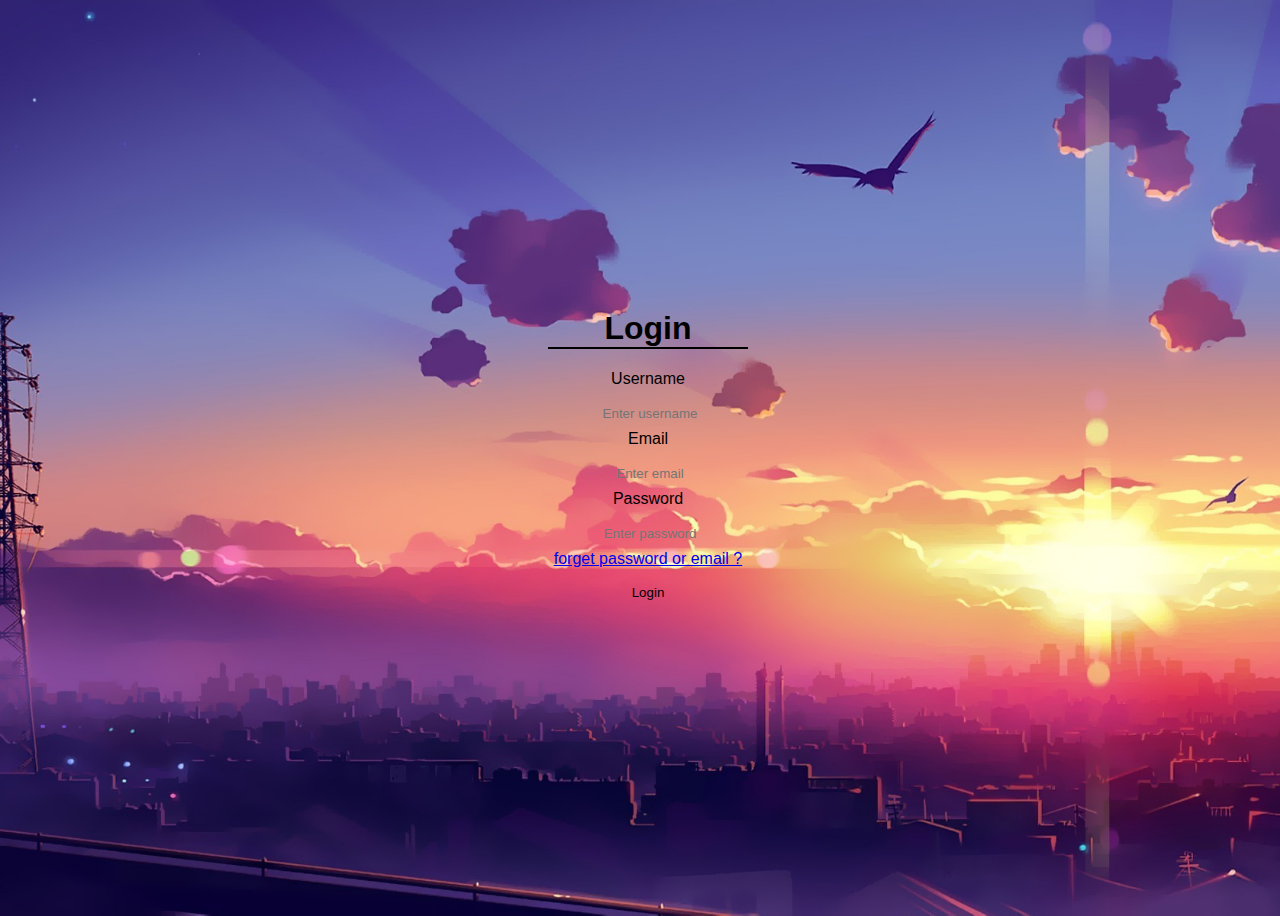
<file: login-anime.html>
<!doctype html>
<html lang="en">
<head>
    <meta charset="UTF-8">
    <meta name="viewport"
          content="width=device-width, user-scalable=no, initial-scale=1.0, maximum-scale=1.0, minimum-scale=1.0">
    <meta http-equiv="X-UA-Compatible" content="ie=edge">
    <link rel="stylesheet" href="../asset/css/form-login.css">
    <title>login</title>
</head>
<body>
    <div class="container">
        <div class="login-box">
            <h1>Login</h1>
            <form>
                <div class="form-group">
                    <label for="username">Username</label>
                    <input type="text" id="username" placeholder="Enter username">
                </div>
                <div class="form-group">
                    <label for="email">Email</label>
                    <input type="email" id="email" placeholder="Enter email">
                </div>
                <div class="form-group">
                    <label for="password">Password</label>
                    <input type="password" id="password" placeholder="Enter password">
                </div>
                <div class="form-group">
                    <a href="sign-in-anime.html" id="forget-password" >forget password or email ?</a>
                </div>
                <div class="form-group">
                    <input type="submit" value="Login" id="login">
                </div>
            </form>
        </div>
</div>
</body>
</html>
</file>
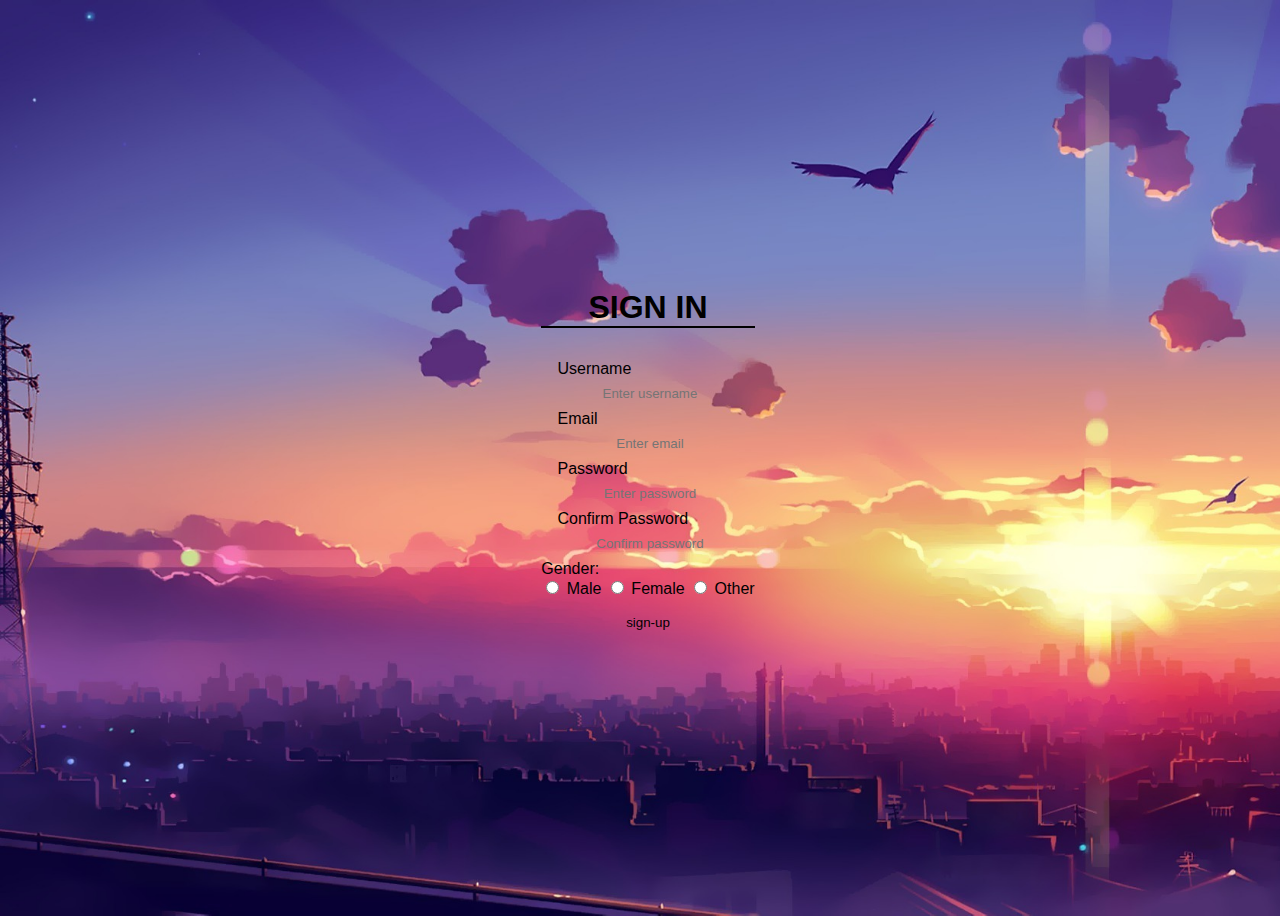
<file: sign-in-anime.html>
<!doctype html>
<html lang="en">
<head>
    <meta charset="UTF-8">
    <meta name="viewport"
          content="width=device-width, user-scalable=no, initial-scale=1.0, maximum-scale=1.0, minimum-scale=1.0">
    <meta http-equiv="X-UA-Compatible" content="ie=edge">
    <link rel="stylesheet" href="../asset/css/form-sign-in.css" >
    <title>Document</title>
</head>
<body>
    <div class="container">
        <div class="sign-up-box">
            <h1>SIGN IN</h1>
            <form>
                <div class="form-group">
                    <label for="username">Username</label>
                    <input type="text" id="username" placeholder="Enter username">
                </div>
                <div class="form-group">
                    <label for="email">Email</label>
                    <input type="email" id="email" placeholder="Enter email">
                </div>
                <div class="form-group">
                    <label for="password">Password</label>
                    <input type="password" id="password" placeholder="Enter password">
                </div>
                <div class="form-group">
                    <label for="password-confirm">Confirm Password</label>
                    <input type="password" id="password-confirm" placeholder="Confirm password">
                </div>
                <div class="form-group">
                    <label>Gender:</label>
                    <div class="gender-group">
                        <label><input type="radio" name="gender" value="male"> Male</label>
                        <label><input type="radio" name="gender" value="female"> Female</label>
                        <label><input type="radio" name="gender" value="other"> Other</label>
                    </div>
                </div>
                <div class="form-group">
                    <input type="submit" id="sign-in-button"  value="sign-up">
                </div>
            </form>
        </div>
    </div>
</body>
</html>
</file>
<file: asset/css/form-login.css>
body{
    background-image: url(../img/gay.jpg);
    width: 100%;
    height: 100%;
    background-repeat: no-repeat;
    background-size: cover;
    font-family:"Lucida Grande", Helvetica, Arial, sans-serif;
    overflow: hidden;
}
.container {
    display: flex;
    justify-content: center;
    align-items: center;
    height: 100vh;
    border-radius: 5px;
    overflow: hidden;
    position: relative;
}
.container h1 {
    text-align: center;
    border-bottom: black solid 2px;
}
.login-box {
    width: 200px;
    text-align: center;
    margin-bottom: 20px;
    border-radius: 10px;
    border: none;
}

.container #username{
    text-align: center;
    border:none;
    background-color: transparent;
    display: block;
    width: 100%;
}
.container #username:focus{
    outline: none;
    border: none;
    background-color: transparent;
    border-bottom:black solid 2px;
}
.container #login{
    display: block;
    margin-top: 10px;
    background-color: transparent;
    border: none;
    color: black;
    text-align: center;
    cursor: pointer;
    transition: 2s;
}
.container #login:hover{
    outline: none;
    border: none;
    background-color: transparent;
    border-bottom:black solid 2px;
    transform: translateZ(2px) ;
}
.container #password{
    text-align: center;
    border:none;
    background-color: transparent;
    display: block;
    width: 100%;
}
.container #password:focus{
    outline: none;
    border: none;
    background-color: transparent;
    border-bottom:black solid 2px;
}
.container #email{
    text-align: center;
    border:none;
    background-color: transparent;
    display: block;
    width: 100%;
}
.container #email:focus{
    outline: none;
    border: none;
    background-color: transparent;
    border-bottom:black solid 2px;
}
.container #forgot-password{
    text-align: center;
    border:none;
    background-color: transparent;
    color: red;
    display: block;
    width: 100%;
}
.container #forgot-password:focus{
    outline: none;
    border: none;
    background-color: transparent;
    border-bottom:black solid 2px;
}
.form-group input{
    width: 200px;
    height: 30px;
    margin-top: 10px;
}
.form-group input:focus{
    outline: none;
    border: none;
    background-color: transparent;
    border-bottom:black solid 2px;
}
form{
    display: flex;
    justify-content: center;
    align-items: center;
    flex-direction: column;
    width: 100%;
    height: 100%;
    border-radius: 10px;
}
</file>
<file: asset/css/form-sign-in.css>
body{
    background-image: url(../img/gay.jpg);
    width: 100%;
    height: 100%;
    background-repeat: no-repeat;
    background-size: cover;
    font-family:"Lucida Grande", Helvetica, Arial, sans-serif;
    overflow : hidden;
}
.container {
    display: flex;
    justify-content: center;
    align-items: center;
    height: 100vh;
    background-color: transparent;
    border-radius: 5px;
}
.container h1 {
    text-align: center;
    border-bottom: black solid 2px;
}
.sign-in-box {
    width: 500px;
    text-align: center;
    margin-bottom: 20px;
    border-radius: 10px;
    border: none;
}

.container #email {
    width: 100%;
    display: block;
    background-color: transparent;
    text-align: center;
    border: none;
}
.container #email:focus {
    outline: none;
    box-shadow: none;
    border-bottom: black solid 2px;

}

.container #password {
    width: 100%;
    display: block;
    border: none;
    text-align: center;
    background-color: transparent;
}
.container #password:focus {
    outline: none;
    box-shadow: none;
    border-bottom: black solid 2px;
}
.container #password-confirm{
    width: 100%;
    text-align: center;
    display: block;
    border: none;
    background-color: transparent;
}
.container #password-confirm:focus{
    outline: none;
    box-shadow: none;
    border-bottom: black solid 2px;
}
.container #username {
    width: 100%;
    display: block;
    border: none;
    text-align: center;
    background-color: transparent;
}
.container #username:focus {
    outline: none;
    box-shadow: none;
    border-bottom: black solid 2px;
    background-color: transparent;
}
.container #sign-in-button {
    display: block;
    margin-top: 10px;
    background-color: transparent;
    border: none;
    color: black;
    text-align: center;
    cursor: pointer;
 }

.container #sign-in-button:hover {
    border: none;
    border-bottom: 2px solid white;
    cursor: url("asset/img/custor.png"), auto;
}
.form-group input:not([type="radio"]) {
    width: 200px;
    height: 30px;
}

form{
    display: flex;
    justify-content: center;
    align-items: center;
    flex-direction: column;
    width: 100%;
    height: 300px;
    /*border: 5px solid black;*/
    border-radius: 10px;
}
</file>
